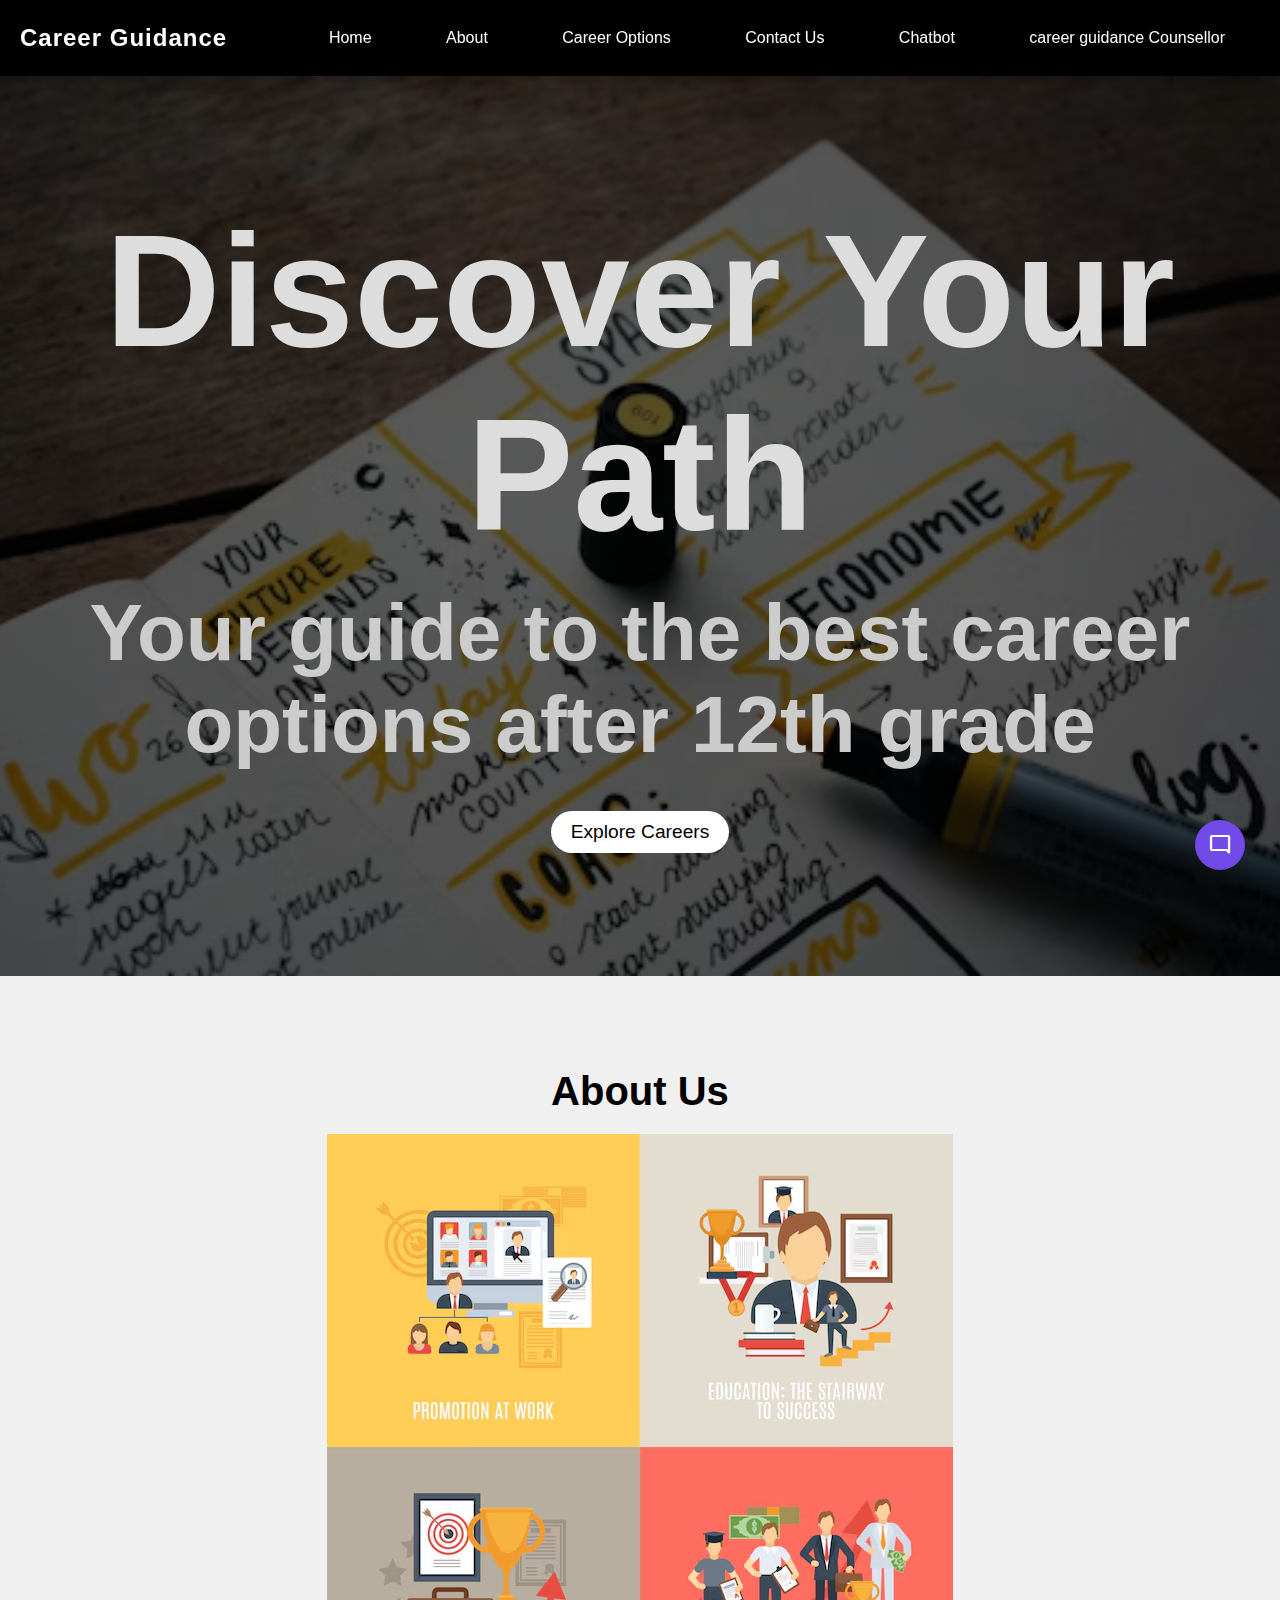
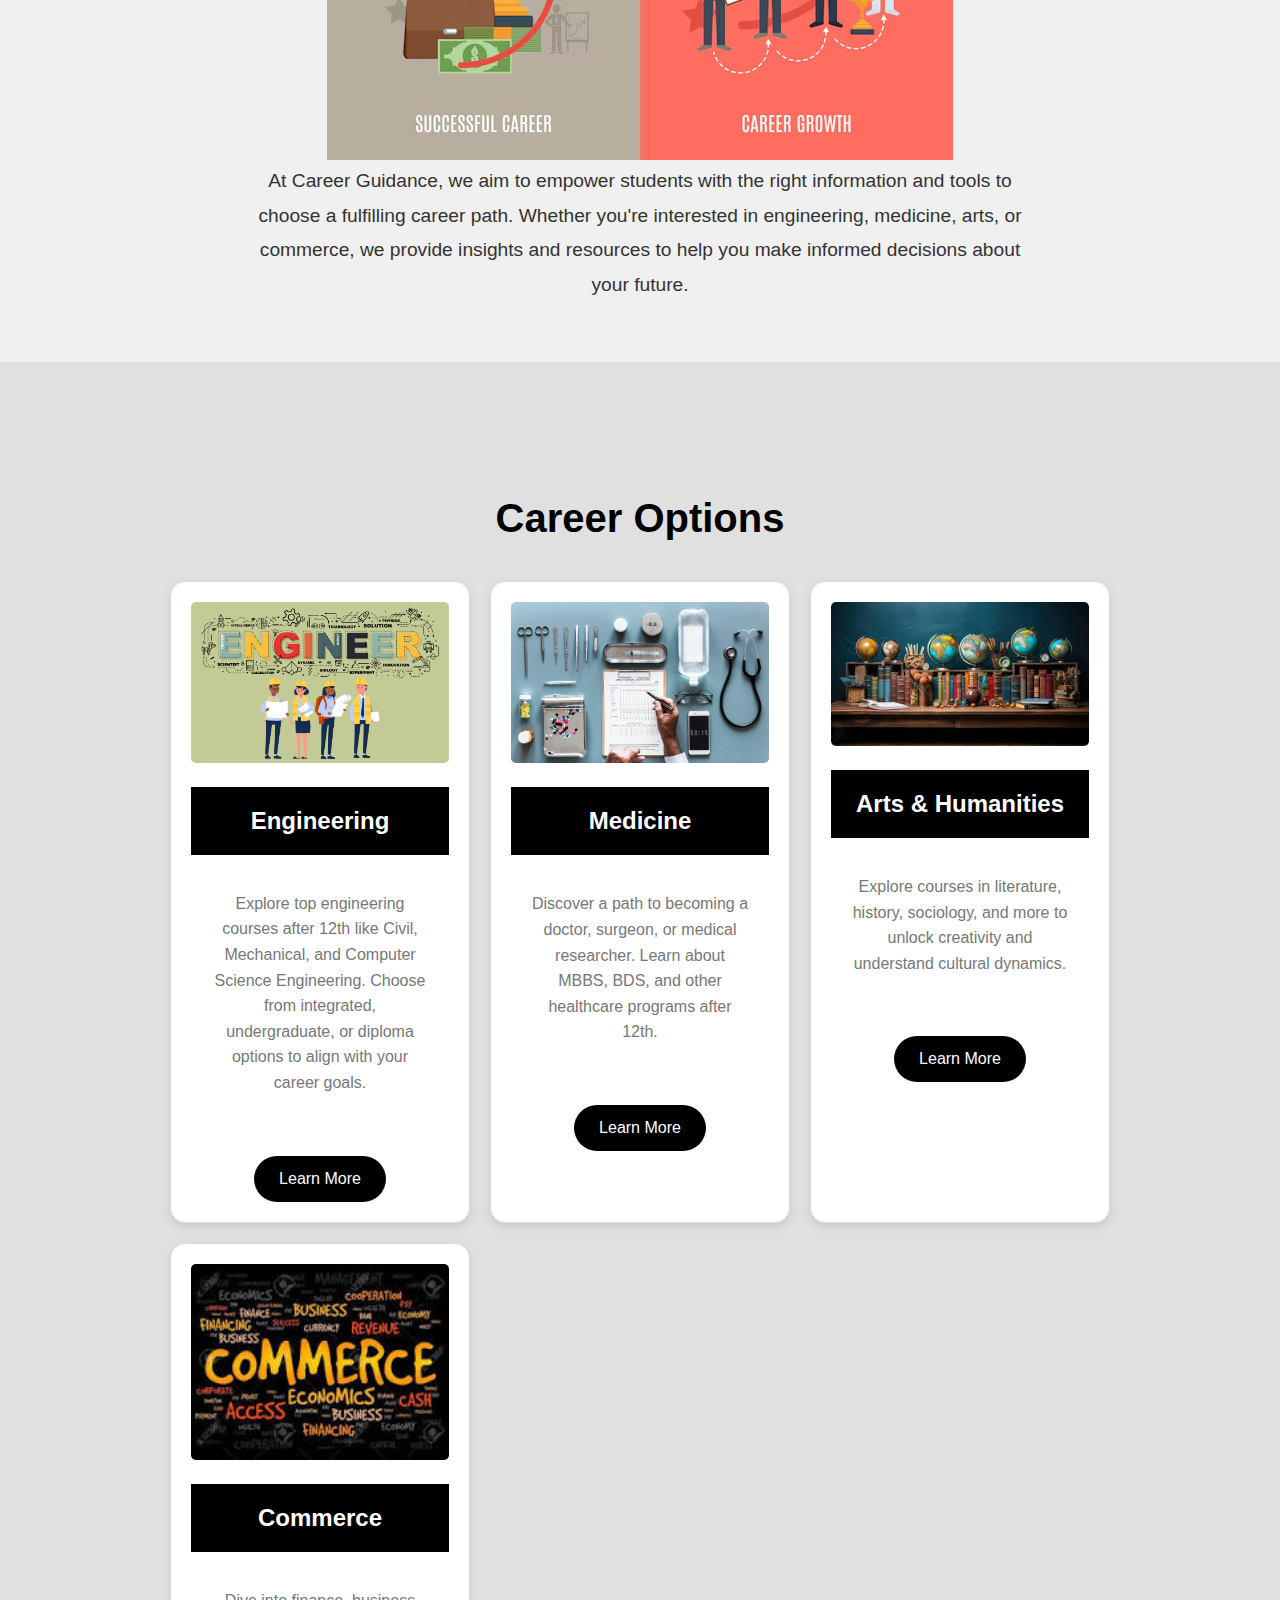
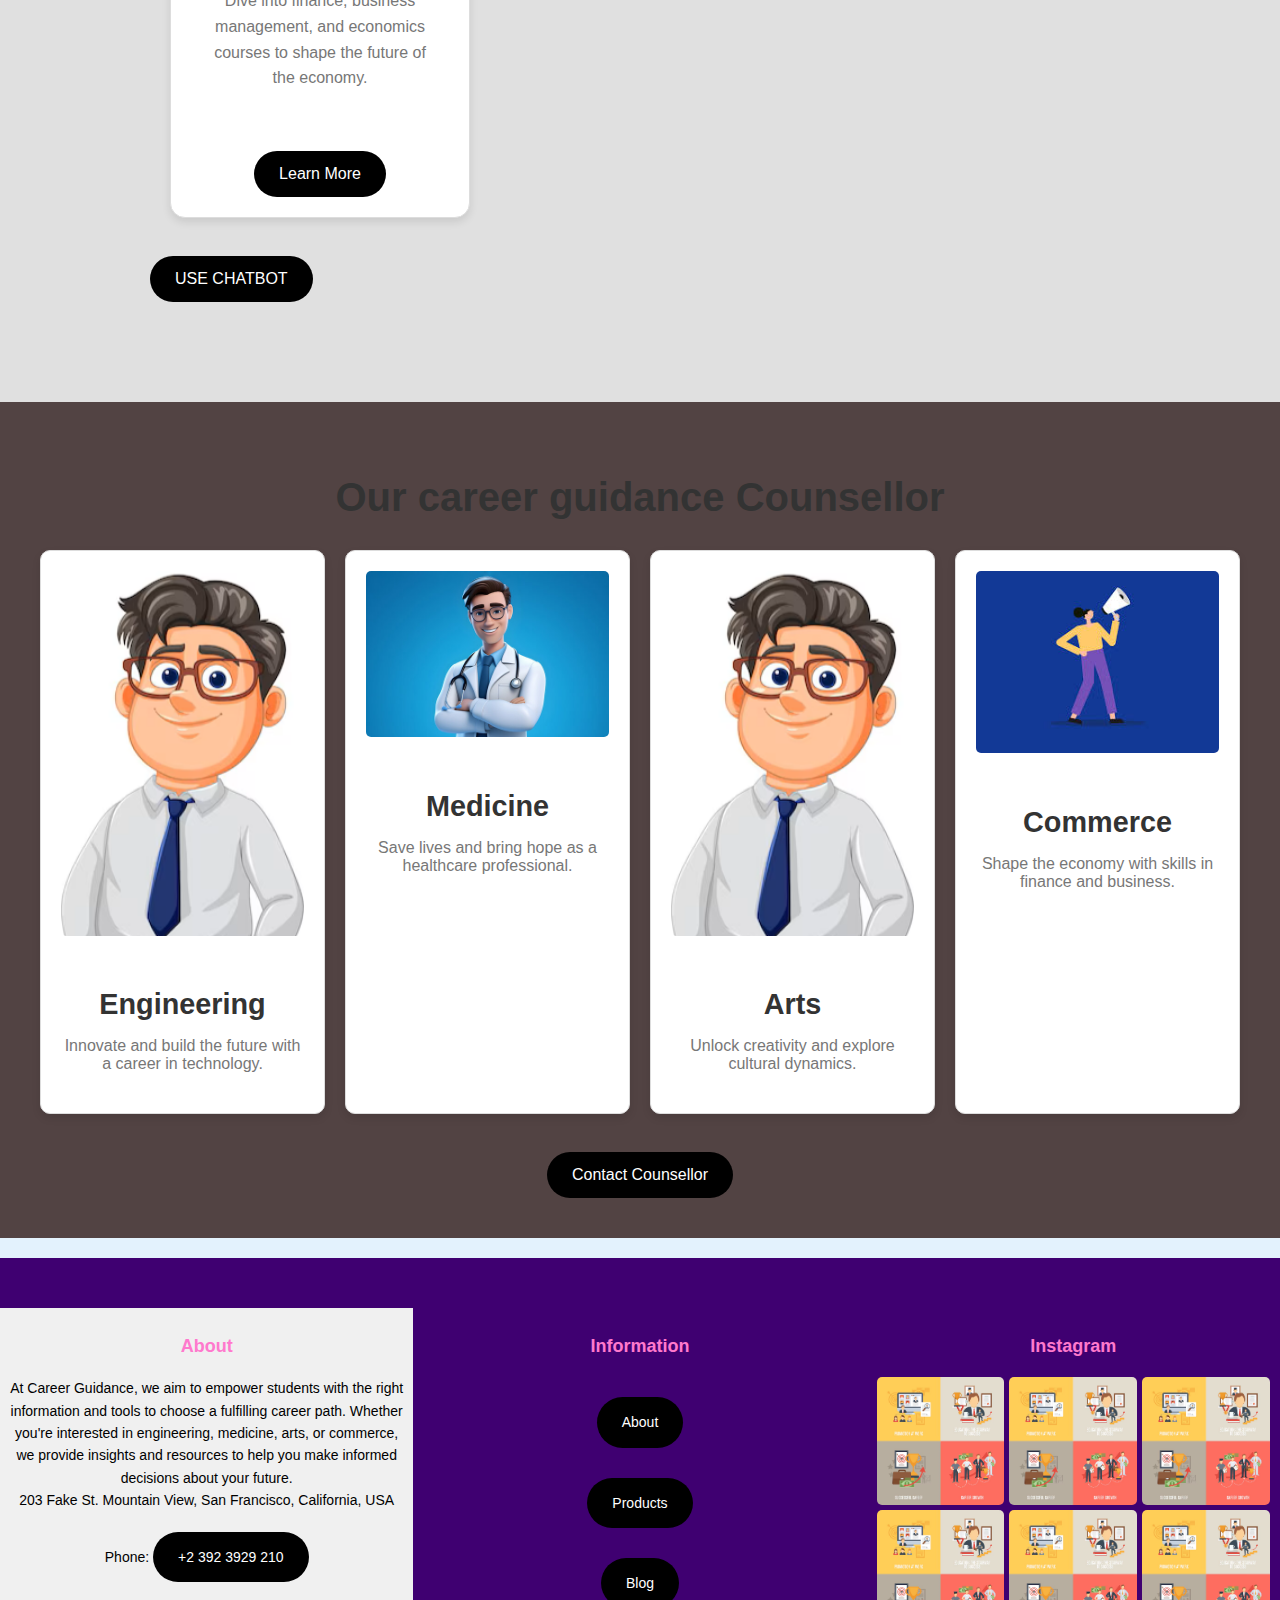
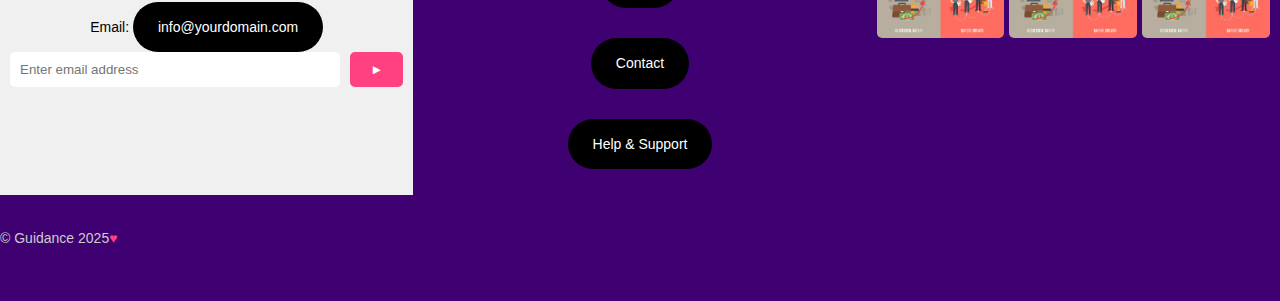
<file: index.html>
<!DOCTYPE html>
<!-- Coding By CodingNepal - www.codingnepalweb.com -->
<html lang="en" dir="ltr">
  <head>
    <meta charset="utf-8" />
    <title>Chatbot in JavaScript | CodingNepal</title>
    <link rel="stylesheet" href="style.css" />
    <meta name="viewport" content="width=device-width, initial-scale=1.0" />
    <!-- Google Fonts Link For Icons -->
    <link rel="stylesheet" href="https://fonts.googleapis.com/css2?family=Material+Symbols+Outlined:opsz,wght,FILL,GRAD@48,400,0,0" />
    <link rel="stylesheet" href="https://fonts.googleapis.com/css2?family=Material+Symbols+Rounded:opsz,wght,FILL,GRAD@48,400,1,0" />
    <script src="script.js" defer></script>
    <style>
      a:link, a:visited {
        background-color: #000000;
        color: white;
        padding: 14px 25px;
        text-align: center;
        text-decoration: none;
        display: inline-block;
      }
      
      a:hover, a:active {
        background-color: red;
      }



      /* General styles for the Career Options section */
.coun {
  padding: 40px 20px;
  background-color: #524343;
  text-align: center;
}

.coun h2 {
  font-size: 2.5rem;
  color: #333;
  margin-bottom: 30px;
}

.coun p {
  font-size: 1.2rem;
  color: #555;
  margin-bottom: 40px;
}

/* Style for the grid container */
.grid {
  display: grid;
  grid-template-columns: repeat(auto-fit, minmax(250px, 1fr));
  gap: 20px;
  justify-items: center;
  padding: 0 20px;
}

/* Style for each card */
.card {
  background-color: white;
  border: 1px solid #ddd;
  padding: 20px;
  text-align: center;
  border-radius: 10px;
  box-shadow: 0 4px 8px rgba(0, 0, 0, 0.1);
  transition: all 0.3s ease;
  max-width: 280px; /* Ensuring cards are not too wide */
}

.card img {
  width: 100%;
  height: auto;
  border-radius: 5px;
  margin-bottom: 20px;
}

.card h3 {
  font-size: 1.8rem;
  color: #333;
  margin-bottom: 15px;
}

.card p {
  font-size: 1rem;
  color: #777;
  margin-bottom: 20px;
}

/* Hover effect for cards */
.card:hover {
  transform: translateY(-5px);
  box-shadow: 0 6px 12px rgba(0, 0, 0, 0.15);
}

/* Style for the "USE CHATBOT" link */
a {
  display: inline-block;
  background-color: #333;
  color: white;
  padding: 12px 30px;
  font-size: 1rem;
  border-radius: 30px;
  text-decoration: none;
  margin-top: 20px;
  transition: background-color 0.3s ease;
}

a:hover {
  background-color: #ff4747;
}

a:active {
  background-color: #d43535;
}

    </style>
  </head>
  <body>

    <header>
        <div class="logo">Career Guidance</div>
        <nav>
            <a href="#hero">Home</a>
            <a href="#about">About</a>
            <a href="#options">Career Options</a>
            <a href="#footer-links">Contact Us</a>
            <a href="chatbot.html">Chatbot</a>
            <a href="chatwithcoun.html">career guidance Counsellor</a>
        </nav>
    </header>
    
    <section class="hero" id="hero">

        <h1><b>Discover Your Path</b></h1>
        <p><b>Your guide to the best career options after 12th grade</b></p>
        <a href="#options" class="cta">Explore Careers</a>
        
    </section>
    
    <section class="about" id="about">
        <h2>About Us</h2>
        <img src="im1.png"> 
        <p>
          
            At Career Guidance, we aim to empower students with the right information and tools to choose a fulfilling career path. Whether you're interested in engineering, medicine, arts, or commerce, we provide insights and resources to help you make informed decisions about your future.
        </p>
    </section>
    
    <section class="career-options" id="options">
      <h2>Career Options</h2>
      <div class="grid">
          <div class="card">
              <img src="en.png" alt="Engineering Image">
              <h3>Engineering</h3>
              <p>Explore top engineering courses after 12th like Civil, Mechanical, and Computer Science Engineering. Choose from integrated, undergraduate, or diploma options to align with your career goals.</p>
              <a href="eng.docx" target="_blank">Learn More</a>
          </div>
          <div class="card">
              <img src="med.jpg" alt="Medicine Image">
              <h3>Medicine</h3>
              <p>Discover a path to becoming a doctor, surgeon, or medical researcher. Learn about MBBS, BDS, and other healthcare programs after 12th.</p>
              <a href="eng.docx" target="_blank">Learn More</a>
          </div>
          <div class="card">
              <img src="arts.jpg" alt="Arts & Humanities Image">
              <h3>Arts & Humanities</h3>
              <p>Explore courses in literature, history, sociology, and more to unlock creativity and understand cultural dynamics.</p>
              <a href="eng.docx" target="_blank">Learn More</a>
          </div>
          <div class="card">
              <img src="com.jpg" alt="Commerce Image">
              <h3>Commerce</h3>
              <p>Dive into finance, business management, and economics courses to shape the future of the economy.</p>
              <a href="eng.docx" target="_blank">Learn More</a>
          </div>
      </div>
      <br>
      <a href="chatbot.html" target="_blank">USE CHATBOT</a>
  </section>
  
  
  <!--career guidance Counsellor-->

  <section class="coun" id="options"> 
    <h2>Our career guidance Counsellor</h2>
    <div class="grid">
        <div class="card">
            <img src="coun.png" alt="Engineering Image">
            <h3>Engineering</h3>
            <p>Innovate and build the future with a career in technology.</p>
        </div>
        <div class="card">
            <img src="doc.jpg" alt="Medicine Image">
            <h3>Medicine</h3>
            <p>Save lives and bring hope as a healthcare professional.</p>
        </div>
        <div class="card">
            <img src="coun.png" alt="Arts & Humanities Image">
            <h3>Arts </h3>
            <p>Unlock creativity and explore cultural dynamics.</p>
        </div>
        <div class="card">
            <img src="com coun.jpg" alt="Commerce Image">
            <h3>Commerce</h3>
            <p>Shape the economy with skills in finance and business.</p>
        </div>
    </div>
    <br>
    <a href="chatwithcoun.html" target="_blank">Contact  Counsellor </a>
  </section>
    
  
<footer class="footer-section">
  <div class="container">
    <div class="footer-columns">
      <!-- About Section -->
      <div class="footer-column about">
        <h3>About</h3>
        <p>At Career Guidance, we aim to empower students with the right information and tools to choose a fulfilling career path. Whether you're interested in engineering, medicine, arts, or commerce, we provide insights and resources to help you make informed decisions about your future.</p>
        <p>203 Fake St. Mountain View, San Francisco, California, USA</p>
        <p>Phone: <a href="tel:+239239210">+2 392 3929 210</a></p>
        <p>Email: <a href="mailto:info@yourdomain.com">info@yourdomain.com</a></p>
        <form action="#" class="newsletter">
          <input type="email" placeholder="Enter email address" />
          <button type="submit">&#9658;</button>
        </form>
      </div>

      <!-- Information Section -->
      <div class="footer-column information">
        <h3>Information</h3>
        <ul>
          <li><a href="#about">About</a></li>
          <li><a href="#products">Products</a></li>
          <li><a href="#blog">Blog</a></li>
          <li><a href="#contact">Contact</a></li>
          <li><a href="#help">Help & Support</a></li>
        </ul>
      </div>

      <!-- Instagram Section -->
      <div class="footer-column instagram">
        <h3>Instagram</h3>
        <div class="instagram-gallery">
          <img src="im1.png" alt="Instagram Image">
          <img src="im1.png" alt="Instagram Image">
          <img src="im1.png" alt="Instagram Image">
          <img src="im1.png" alt="Instagram Image">
          <img src="im1.png" alt="Instagram Image">
          <img src="im1.png" alt="Instagram Image">
        </div>
      </div>
    </div>

    <!-- Footer Bottom -->
    <div class="footer-bottom">
      <p>&copy; Guidance 2025<span style="color: #ff4081">&#9829;</span>  </p>
    </div>
  </div>
</footer>


    <button class="chatbot-toggler">
     
      <span class="material-symbols-rounded">mode_comment</span>
      <span class="material-symbols-outlined">close</span>
    </button>
    <div class="chatbot">
      <header>
        <h2>Chatbot</h2>
        <span class="close-btn material-symbols-outlined">close</span>
      </header>
      <ul class="chatbox">
        <li class="chat incoming">
          <span class="material-symbols-outlined">smart_toy</span>
          <p>Hi there 👋<br />How can I help you today?</p>
        </li>
      </ul>
      <div class="chat-input">
        <textarea placeholder="Enter a message..." spellcheck="false" required></textarea>
        <span id="send-btn" class="material-symbols-rounded">send</span>
      </div>
    </div>
    <script>
      
        document.querySelector('form').addEventListener('submit', function(e) {
            e.preventDefault();
            alert('Thank you for reaching out! We will get back to you soon.');
        });
    </script>
  </body>
</html>
</file>
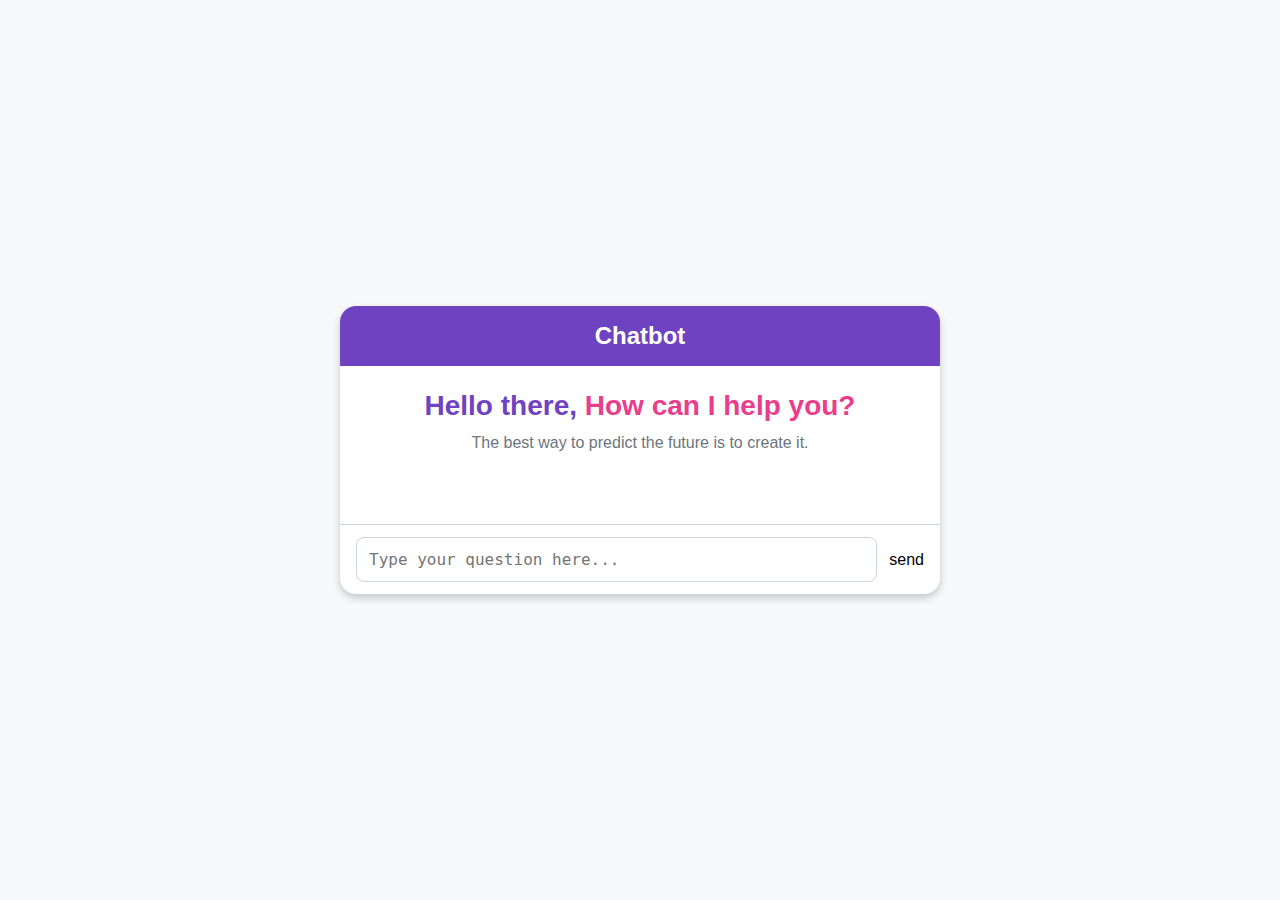
<file: chatbot.html>
<!DOCTYPE html>
<html lang="en">
<head>
    <meta charset="UTF-8">
    <meta name="viewport" content="width=device-width, initial-scale=1.0">
    <title>Chatbot with API Integration</title>
    <style>
        /* Body Styling */
        body {
            font-family: Arial, sans-serif;
            background-color: #f8f9fa;
            margin: 0;
            padding: 0;
            display: flex;
            justify-content: center;
            align-items: center;
            height: 100vh;
        }

        /* Chatbot Container */
        .chatbot-container {
            width: 100%;
            max-width: 600px;
            background-color: #fff;
            border-radius: 16px;
            box-shadow: 0 4px 8px rgba(0, 0, 0, 0.2);
            overflow: hidden;
        }

        /* Chatbot Header */
        .chatbot-header {
            background-color: #6f42c1;
            color: #fff;
            text-align: center;
            padding: 16px;
            font-size: 24px;
            font-weight: bold;
        }

        /* Welcome Message */
        .chatbot-welcome {
            text-align: center;
            padding: 24px 16px;
        }

        .chatbot-welcome h1 {
            font-size: 28px;
            color: #6f42c1;
            margin: 0;
        }

        .chatbot-welcome h1 span {
            color: #e83e8c;
        }

        .chatbot-welcome p {
            margin-top: 12px;
            color: #6c757d;
            font-size: 16px;
        }

        /* Quick Prompts */
        .quick-prompts {
            display: flex;
            justify-content: center;
            gap: 16px;
            margin: 16px;
            flex-wrap: wrap;
        }

        .quick-prompts button {
            background-color: #f8f9fa;
            border: 1px solid #ced4da;
            border-radius: 8px;
            padding: 12px 16px;
            font-size: 14px;
            cursor: pointer;
            transition: all 0.3s;
        }

        .quick-prompts button:hover {
            background-color: #e2e6ea;
        }

        /* Chatbox */
        .chatbox {
            max-height: 400px;
            overflow-y: auto;
            padding: 16px;
            list-style: none;
            margin: 0;
        }

        .chatbox .chat {
            display: flex;
            margin-bottom: 16px;
        }

        .chatbox .chat.outgoing {
            justify-content: flex-end;
        }

        .chatbox .chat p {
            background-color: #e9ecef;
            border-radius: 12px;
            padding: 12px;
            max-width: 70%;
        }

        .chatbox .chat.incoming span {
            margin-right: 8px;
        }

        .chatbox .chat.incoming p {
            background-color: #d1d8e0;
        }

        /* Chat Input Section */
        .chat-input-container {
            display: flex;
            align-items: center;
            border-top: 1px solid #ced4da;
            padding: 12px 16px;
        }

        .chat-input-container textarea {
            flex: 1;
            border: 1px solid #ced4da;
            border-radius: 8px;
            padding: 12px;
            resize: none;
            font-size: 16px;
            margin-right: 12px;
        }

        .chat-input-container button {
            background-color: #6f42c1;
            color: #fff;
            border: none;
            border-radius: 8px;
            padding: 12px 16px;
            font-size: 16px;
            cursor: pointer;
            transition: all 0.3s;
        }

        .chat-input-container button:hover {
            background-color: #5a379e;
        }
    </style>
</head>
<body>
    <div class="chatbot-container">
        <div class="chatbot-header">
            Chatbot
        </div>
        <div class="chatbot-welcome">
            <h1>Hello there, <span>How can I help you?</span></h1>
            <p>The best way to predict the future is to create it.</p>
        </div>
        <ul class="chatbox">
            <!-- Chat messages will be appended here dynamically -->
        </ul>
        <div class="chat-input-container">
            <textarea placeholder="Type your question here..." rows="1"></textarea>
            <span class="material-symbols-outlined">send</span>
        </div>
    </div>

    <script>
        const chatbotToggler = document.querySelector(".chatbot-toggler");
        const closeBtn = document.querySelector(".close-btn");
        const chatbox = document.querySelector(".chatbox");
        const chatInput = document.querySelector(".chat-input-container textarea");
        const sendChatBtn = document.querySelector(".chat-input-container span");

        let userMessage = null; // Variable to store user's message
        const inputInitHeight = chatInput.scrollHeight;

        // API configuration
        const API_KEY = "AIzaSyC9Gw7KDPgID3LkprIYschkWST5jhFXXhE"; // Your API key here
        const API_URL = `https://generativelanguage.googleapis.com/v1beta/models/gemini-1.5-flash:generateContent?key=${API_KEY}`;

        const createChatLi = (message, className) => {
            const chatLi = document.createElement("li");
            chatLi.classList.add("chat", `${className}`);
            let chatContent = className === "outgoing" ? `<p></p>` : `<span class="material-symbols-outlined">Bot</span><p></p>`;
            chatLi.innerHTML = chatContent;
            chatLi.querySelector("p").textContent = message;
            return chatLi;
        };

        const generateResponse = async (chatElement) => {
            const messageElement = chatElement.querySelector("p");
            const requestOptions = {
                method: "POST",
                headers: { "Content-Type": "application/json" },
                body: JSON.stringify({
                    contents: [
                        {
                            role: "user",
                            parts: [{ text: userMessage }],
                        },
                    ],
                }),
            };

            try {
                const response = await fetch(API_URL, requestOptions);
                const data = await response.json();
                if (!response.ok) throw new Error(data.error.message);
                messageElement.textContent = data.candidates[0].content.parts[0].text.replace(/\*\*(.*?)\*\*/g, "$1");
            } catch (error) {
                messageElement.classList.add("error");
                messageElement.textContent = error.message;
            } finally {
                chatbox.scrollTo(0, chatbox.scrollHeight);
            }
        };

        const handleChat = () => {
            userMessage = chatInput.value.trim();
            if (!userMessage) return;

            chatInput.value = "";
            chatInput.style.height = `${inputInitHeight}px`;

            chatbox.appendChild(createChatLi(userMessage, "outgoing"));
            chatbox.scrollTo(0, chatbox.scrollHeight);

            setTimeout(() => {
                const incomingChatLi = createChatLi("Thinking...", "incoming");
                chatbox.appendChild(incomingChatLi);
                chatbox.scrollTo(0, chatbox.scrollHeight);
                generateResponse(incomingChatLi);
            }, 600);
        };

        chatInput.addEventListener("input", () => {
            chatInput.style.height = `${inputInitHeight}px`;
            chatInput.style.height = `${chatInput.scrollHeight}px`;
        });

        chatInput.addEventListener("keydown", (e) => {
            if (e.key === "Enter" && !e.shiftKey && window.innerWidth > 800) {
                e.preventDefault();
                handleChat();
            }
        });

        sendChatBtn.addEventListener("click", handleChat);
    </script>
</body>
</html>
</file>
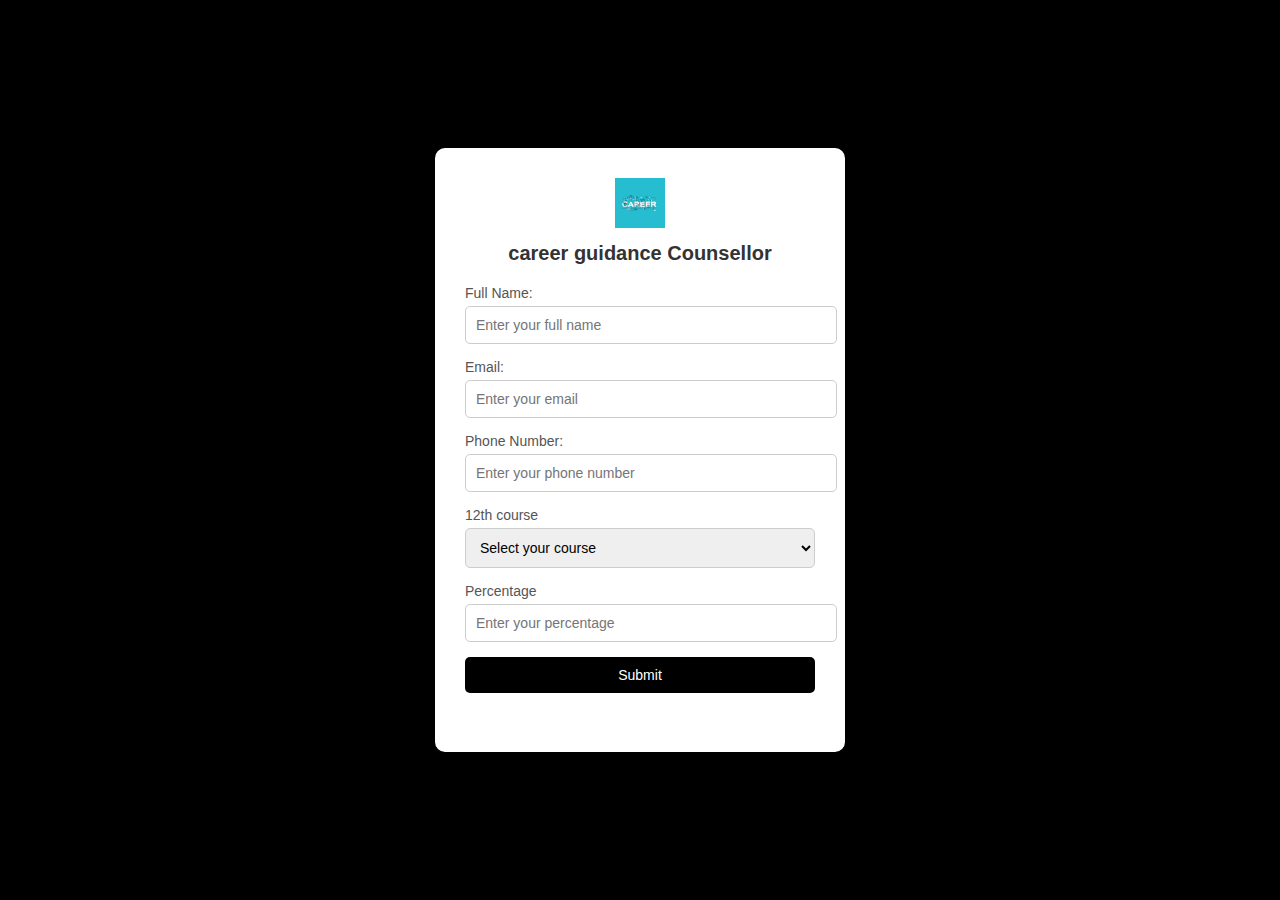
<file: chatwithcoun.html>
<!DOCTYPE html>
<html lang="en">
<head>
  <meta charset="UTF-8">
  <meta name="viewport" content="width=device-width, initial-scale=1.0">
  <title>Chatbot</title>
  <style>
    body {
      font-family: Arial, sans-serif;
      background-color: #000000;
      margin: 0;
      display: flex;
      justify-content: center;
      align-items: center;
      height: 100vh;
    }

    .form-container {
      background: #ffffff;
      padding: 30px;
      border-radius: 10px;
      box-shadow: 0 4px 8px rgba(0, 0, 0, 0.2);
      width: 350px;
      text-align: center;
    }

    .form-header {
      margin-bottom: 20px;
    }

    .form-header img {
      width: 50px;
    }

    .form-header h2 {
      margin: 10px 0;
      font-size: 20px;
      color: #333;
    }

    label {
      display: block;
      text-align: left;
      margin-bottom: 5px;
      font-size: 14px;
      color: #555;
    }

    input, select, button {
      width: 100%;
      padding: 10px;
      margin-bottom: 15px;
      border: 1px solid #ccc;
      border-radius: 5px;
      font-size: 14px;
    }

    button {
      background-color: #000000;
      color: #fff;
      border: none;
      cursor: pointer;
      transition: background-color 0.3s;
    }

    button:hover {
      background-color: #008a5a;
    }

    #message {
      color: red;
      font-size: 14px;
    }
  </style>
</head>
<body>
  <form action="https://formsubmit.co/kameshkarnan2@gmail.com" method="POST">


  <div class="form-container">
    <div class="form-header">
      <img src="cover.jpg" alt="Gym Icon">
      <h2>career guidance Counsellor</h2>
    </div>
    <form id="gymRegistrationForm">
      <label for="fullName">Full Name:</label>
      <input type="text" id="fullName" name="fullName" placeholder="Enter your full name" required>

      <label for="email">Email:</label>
      <input type="email" id="email" name="email" placeholder="Enter your email" required>

      <label for="phone">Phone Number:</label>
      <input type="tel" id="phone" name="phone" placeholder="Enter your phone number" required>

      <label for="12th course">12th course</label>
      <select id="12th course" name="12th course" required>

        <option value="" disabled selected>Select your course</option>
        <option value="Engineering">Computer science</option>
        <option value="ARTS">Biology</option>
        <option value="Medicine">Accounts</option>
       
      </select>

      <label for="percentage">Percentage</label>
<input type="number" id="percentage" name="percentage" placeholder="Enter your percentage" required min="0" max="100">


      <button type="submit">Submit</button>
      <p id="message"></p>
    </form>
  </div>
</form>
  <script>
    document.getElementById('chatbot').addEventListener('submit', function (event) {
      event.preventDefault();

      const messageElement = document.getElementById('message');
      messageElement.style.color = "green";
      messageElement.textContent = "Registration successful!";
      this.reset();
    });
  </script>
</body>
</html>
</file>
<file: style.css>
/* Import Google font - Poppins */
@import url('https://fonts.googleapis.com/css2?family=Poppins:wght@400;500;600&display=swap');

body {
  font-family: 'Roboto', sans-serif;
  margin: 0;
  padding: 0;
  box-sizing: border-box;
  background: #fff;
  color: #000;
}

header {
  background: #000;
  color: #fff;
  padding: 15px 20px;
  display: flex;
  justify-content: space-between;
  align-items: center;
  position: sticky;
  top: 0;
  z-index: 1000;
  box-shadow: 0 4px 10px rgba(0, 0, 0, 0.2);
}

header .logo {
  font-size: 1.5em;
  font-weight: bold;
  letter-spacing: 1px;
}

header nav a {
  color: white;
  text-decoration: none;
  margin: 0 10px;
  font-size: 1em;
  transition: color 0.3s ease;
}

header nav a:hover {
  color: #bbb;
}

.hero {
  height: 100vh;
  display: flex;
  flex-direction: column;
  justify-content: center;
  align-items: center;
  text-align: center;
  background: linear-gradient(rgba(0, 0, 0, 0.6), rgba(0, 0, 0, 0.6)), url('cover1.jpg') no-repeat center center/cover;
  color: #000000;
  padding: 0 20px;
  position: relative;
}

.hero h1 {
  font-size: 10em;
  margin: 0;
  color: #ddd;
}

.hero p {
  font-size: 5em;
  margin: 20px 0;
  color: #ccc;
}

.hero .cta {
  display: inline-block;
  margin-top: 20px;
  padding: 10px 20px;
  font-size: 1.2em;
  color: #000;
  background: white;
  border: none;
  border-radius: 25px;
  cursor: pointer;
  text-decoration: none;
  transition: background-color 0.3s ease, transform 0.3s ease;
}

.hero .cta:hover {
  background-color: #ddd;
  transform: scale(1.1);
}

.about {
  
  padding: 60px 20px;
  background: #f0f0f0;
  text-align: center;
}

.about h2 {
  font-size: 2.5em;
  margin-bottom: 20px;
  color: #000;
}

.about p {
  font-size: 1.2em;
  line-height: 1.8;
  max-width: 800px;
  margin: 0 auto;
  color: #333;
}
.card img {
  width: 100%;
  height: auto;
  border-radius: 5px;
  margin-bottom: 10px;
}

.career-options {
  padding: 100px 150px;
  background: #e0e0e0;
}

.career-options h2 {
  text-align: center;
  font-size: 2.5em;
  margin-bottom: 40px;
  color: #000;
}

.career-options .grid {
  display: grid;
  grid-template-columns: repeat(auto-fit, minmax(300px, 1fr));
  gap: 20px;
}

.career-options .card {
  background: white;
  border-radius: 15px;
  box-shadow: 0 4px 8px rgba(0, 0, 0, 0.1);
  overflow: hidden;
  transition: transform 0.3s ease, box-shadow 0.3s ease;
}

.career-options .card:hover {
  transform: translateY(-10px);
  box-shadow: 0 6px 12px rgba(0, 0, 0, 0.15);
}

.career-options .card h3 {
  margin: 0;
  padding: 20px;
  background: #000;
  color: white;
  font-size: 1.5em;
  text-align: center;
}

.career-options .card p {
  padding: 20px;
  font-size: 1em;
  line-height: 1.6;
}

.contact-form {
  background: #f5f5f5;
  padding: 60px 20px;
}

.contact-form h2 {
  text-align: center;
  font-size: 2.5em;
  margin-bottom: 30px;
  color: #000;
}

.contact-form form {
  max-width: 600px;
  margin: 0 auto;
  background: white;
  border-radius: 15px;
  padding: 20px;
  box-shadow: 0 4px 10px rgba(0, 0, 0, 0.1);
}

.contact-form input, .contact-form textarea, .contact-form button {
  width: 100%;
  padding: 10px;
  margin: 10px 0;
  border: 1px solid #ddd;
  border-radius: 5px;
  font-size: 1em;
}

.contact-form button {
  background-color: #000;
  color: white;
  border: none;
  cursor: pointer;
  transition: background-color 0.3s ease;
}

.contact-form button:hover {
  background-color: #333;
}

footer {
  text-align: center;
  background: #000;
  color: white;
  padding: 20px 20px;
  margin-top: 20px;
}

footer p {
  margin: 5px 0;
  font-size: 1em;
}

footer .footer-links {
  margin: 10px 0;
}

footer .footer-links a {
  color: white;
  text-decoration: none;
  margin: 0 10px;
  font-size: 1em;
  transition: color 0.3s ease;
}

footer .footer-links a:hover {
  color: #bbb;
}

body {
  background: #E3F2FD;
}

.chatbot-toggler {
  position: fixed;
  bottom: 30px;
  right: 35px;
  outline: none;
  border: none;
  height: 50px;
  width: 50px;
  display: flex;
  cursor: pointer;
  align-items: center;
  justify-content: center;
  border-radius: 50%;
  background: #724ae8;
  transition: all 0.2s ease;
}

body.show-chatbot .chatbot-toggler {
  transform: rotate(90deg);
}

.chatbot-toggler span {
  color: #fff;
  position: absolute;
}

.chatbot-toggler span:last-child,
body.show-chatbot .chatbot-toggler span:first-child {
  opacity: 0;
}

body.show-chatbot .chatbot-toggler span:last-child {
  opacity: 1;
}

.chatbot {
  position: fixed;
  right: 35px;
  bottom: 90px;
  width: 420px;
  background: #fff;
  border-radius: 15px;
  overflow: hidden;
  opacity: 0;
  pointer-events: none;
  transform: scale(0.5);
  transform-origin: bottom right;
  box-shadow: 0 0 128px 0 rgba(0, 0, 0, 0.1),
    0 32px 64px -48px rgba(0, 0, 0, 0.5);
  transition: all 0.1s ease;
}

body.show-chatbot .chatbot {
  opacity: 1;
  pointer-events: auto;
  transform: scale(1);
}

.chatbot header {
  padding: 16px 0;
  position: relative;
  text-align: center;
  color: #fff;
  background: #724ae8;
  box-shadow: 0 2px 10px rgba(0, 0, 0, 0.1);
}

.chatbot header span {
  position: absolute;
  right: 15px;
  top: 50%;
  display: none;
  cursor: pointer;
  transform: translateY(-50%);
}

header h2 {
  font-size: 1.4rem;
}

.chatbot .chatbox {
  overflow-y: auto;
  height: 510px;
  padding: 30px 20px 100px;
}

.chatbot :where(.chatbox, textarea)::-webkit-scrollbar {
  width: 6px;
}

.chatbot :where(.chatbox, textarea)::-webkit-scrollbar-track {
  background: #fff;
  border-radius: 25px;
}

.chatbot :where(.chatbox, textarea)::-webkit-scrollbar-thumb {
  background: #ccc;
  border-radius: 25px;
}

.chatbox .chat {
  display: flex;
  list-style: none;
}

.chatbox .outgoing {
  margin: 20px 0;
  justify-content: flex-end;
}

.chatbox .incoming span {
  width: 32px;
  height: 32px;
  color: #fff;
  cursor: default;
  text-align: center;
  line-height: 32px;
  align-self: flex-end;
  background: #724ae8;
  border-radius: 4px;
  margin: 0 10px 7px 0;
}

.chatbox .chat p {
  white-space: pre-wrap;
  padding: 12px 16px;
  border-radius: 10px 10px 0 10px;
  max-width: 75%;
  color: #fff;
  font-size: 0.95rem;
  background: #724ae8;
}

.chatbox .incoming p {
  border-radius: 10px 10px 10px 0;
}

.chatbox .chat p.error {
  color: #721c24;
  background: #f8d7da;
}

.chatbox .incoming p {
  color: #000;
  background: #f2f2f2;
}

.chatbot .chat-input {
  display: flex;
  gap: 5px;
  position: absolute;
  bottom: 0;
  width: 100%;
  background: #fff;
  padding: 3px 20px;
  border-top: 1px solid #ddd;
}

.chat-input textarea {
  height: 55px;
  width: 100%;
  border: none;
  outline: none;
  resize: none;
  max-height: 180px;
  padding: 15px 15px 15px 0;
  font-size: 0.95rem;
}

.chat-input span {
  align-self: flex-end;
  color: #724ae8;
  cursor: pointer;
  height: 55px;
  display: flex;
  align-items: center;
  visibility: hidden;
  font-size: 1.35rem;
}

.chat-input textarea:valid~span {
  visibility: visible;
}

@media (max-width: 490px) {
  .chatbot-toggler {
    right: 20px;
    bottom: 20px;
  }

  .chatbot {
    right: 0;
    bottom: 0;
    height: 100%;
    border-radius: 0;
    width: 100%;
  }

  .chatbot .chatbox {
    height: 90%;
    padding: 25px 15px 100px;
  }

  .chatbot .chat-input {
    padding: 5px 15px;
  }

  .chatbot header span {
    display: block;
  }
}




/* Footer*/

  /* Footer Section CSS */
  .footer-section {
    background-color: #3f0071;
    color: #fff;
    padding: 50px 0;
    font-family: Arial, sans-serif;
  }

  .footer-section .container {
    display: flex;
    flex-wrap: wrap;
    justify-content: space-between;
  }

  .footer-columns {
    display: grid;
    grid-template-columns: repeat(auto-fit, minmax(200px, 1fr));
    gap: 20px;
  }

  .footer-column {
    padding: 10px;
  }

  .footer-column h3 {
    font-size: 18px;
    margin-bottom: 20px;
    color: #ff79cd;
  }

  .footer-column p, .footer-column a, .footer-column ul li {
    font-size: 14px;
    line-height: 1.6;
    color: #000000;
  }

  .footer-column a {
    color: #ff9ff3;
    text-decoration: none;
  }

  .footer-column a:hover {
    text-decoration: underline;
  }

  .footer-column ul {
    list-style: none;
    padding: 0;
  }

  .footer-column ul li {
    margin-bottom: 10px;
  }

  .news-item {
    margin-bottom: 15px;
  }

  .news-item p {
    font-weight: bold;
  }

  .news-item span {
    font-size: 12px;
    color: #ccc;
  }

  .newsletter {
    display: flex;
    gap: 10px;
  }

  .newsletter input {
    flex: 1;
    padding: 10px;
    border: none;
    border-radius: 5px;
  }

  .newsletter button {
    background-color: #ff4081;
    color: #fff;
    border: none;
    padding: 10px 20px;
    border-radius: 5px;
    cursor: pointer;
  }

  .newsletter button:hover {
    background-color: #ff79cd;
  }

  .instagram-gallery {
    display: grid;
    grid-template-columns: repeat(3, 1fr);
    gap: 5px;
  }

  .instagram-gallery img {
    width: 100%;
    border-radius: 5px;
  }

  .footer-bottom {
    text-align: center;
    margin-top: 30px;
    font-size: 14px;
    color: #ccc;
  }

  .footer-bottom a {
    color: #ff4081;
    text-decoration: none;
  }

  .footer-bottom a:hover {
    text-decoration: underline;
  }
</file>
